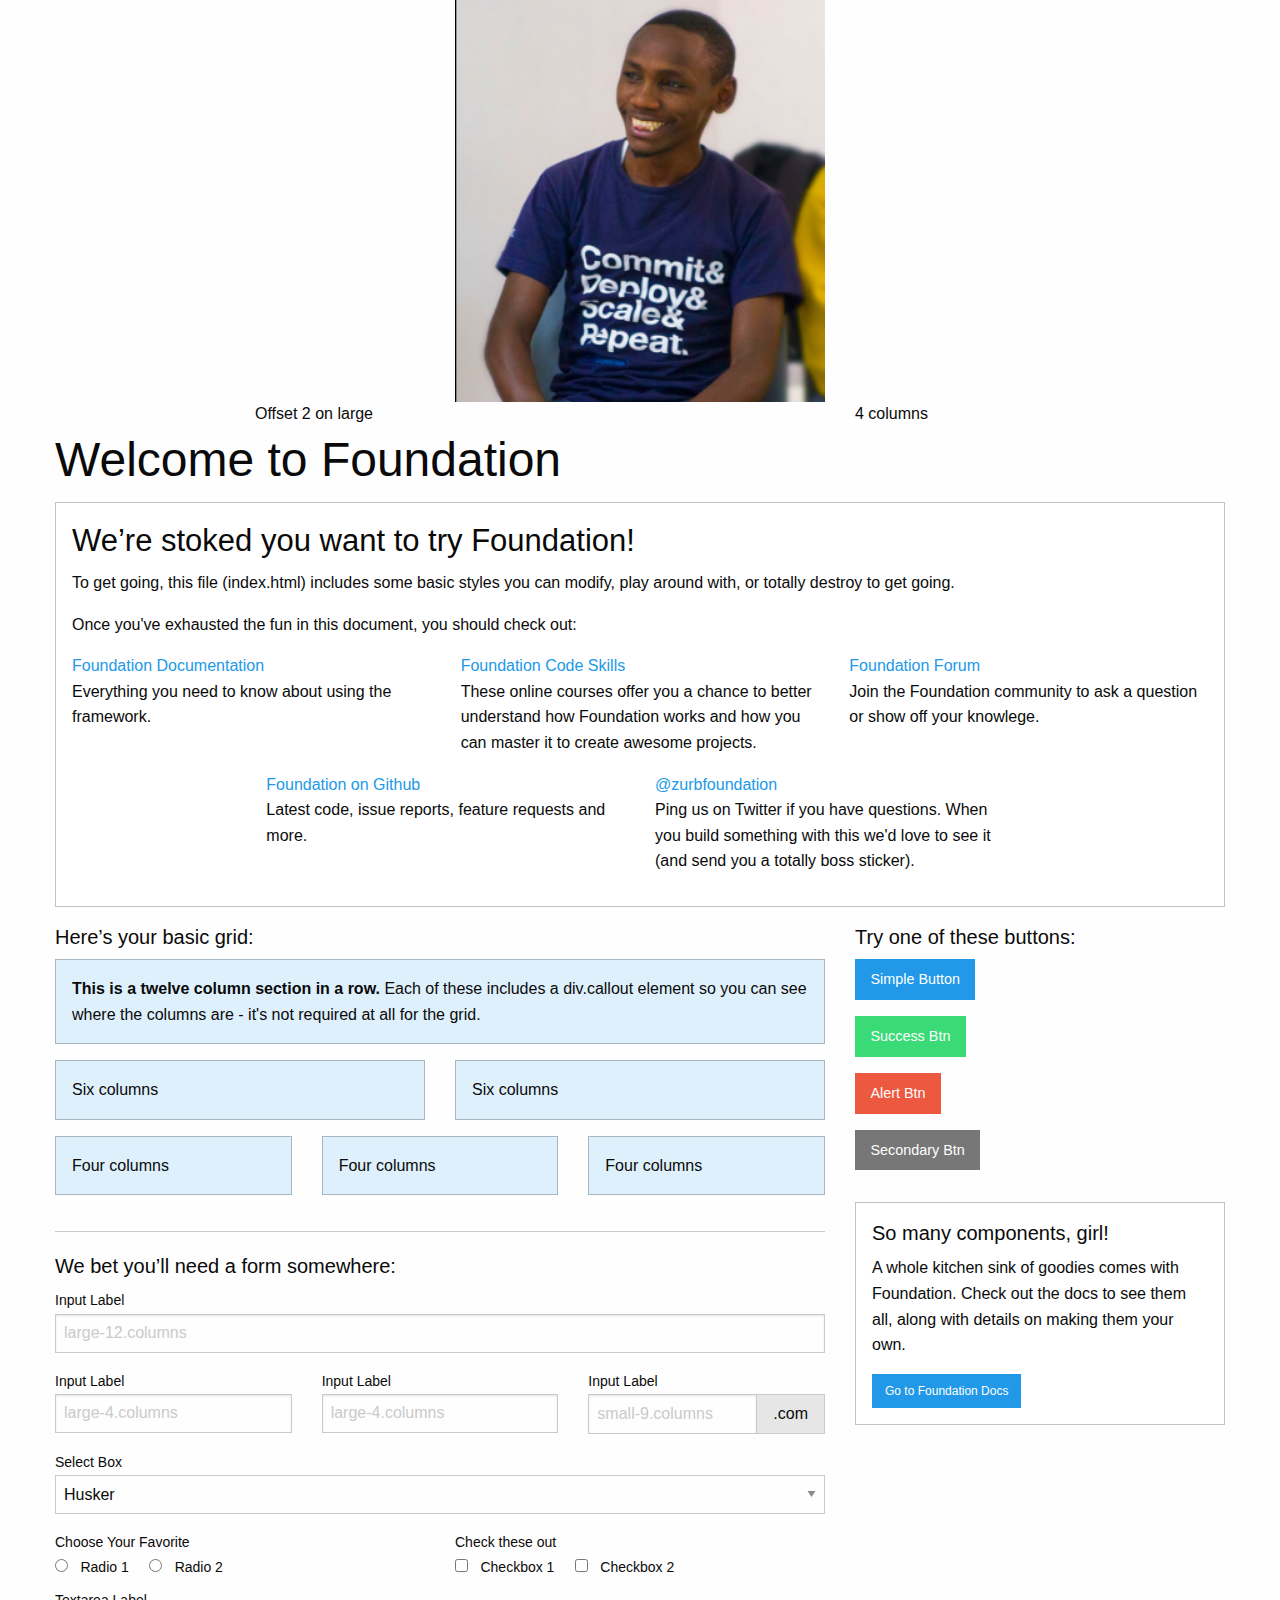
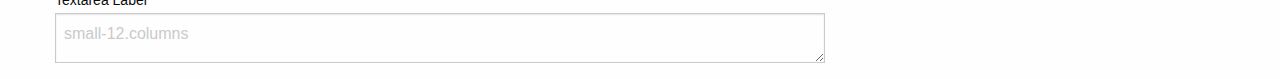
<file: foundation-6.2.3-complete/index.html>
<!doctype html>
<html class="no-js" lang="en" dir="ltr">

<head>
    <meta charset="utf-8">
    <meta http-equiv="x-ua-compatible" content="ie=edge">
    <meta name="viewport" content="width=device-width, initial-scale=1.0">
    <title>Foundation for Sites</title>
    <link rel="stylesheet" href="css/foundation.css">
    <link rel="stylesheet" href="css/app.css">
    <style>


    </style>
</head>

<body>
    <div class="row large-expand">
        <div class="small-4 large-offset-4 columns">
            <img class="thumbnai" src="img/Victor.png" />
        </div>
    </div>
    <div class="row">

        <div class="small-4 large-offset-2 columns">Offset 2 on large</div>
        <div class="small-4 columns">4 columns</div>
    </div>
    <div class="row">
        <div class="large-12 columns">
            <h1>Welcome to Foundation</h1>
        </div>
    </div>

    <div class="row">
        <div class="large-12 columns">
            <div class="callout">
                <h3>We&rsquo;re stoked you want to try Foundation! </h3>
                <p>To get going, this file (index.html) includes some basic styles you can modify, play around with, or totally destroy to get going.</p>
                <p>Once you've exhausted the fun in this document, you should check out:</p>
                <div class="row">
                    <div class="large-4 medium-4 columns">
                        <p><a href="http://foundation.zurb.com/docs">Foundation Documentation</a>
                            <br />Everything you need to know about using the framework.</p>
                    </div>
                    <div class="large-4 medium-4 columns">
                        <p><a href="http://zurb.com/university/code-skills">Foundation Code Skills</a>
                            <br />These online courses offer you a chance to better understand how Foundation works and how you can master it to create awesome projects.</p>
                    </div>
                    <div class="large-4 medium-4 columns">
                        <p><a href="http://foundation.zurb.com/forum">Foundation Forum</a>
                            <br />Join the Foundation community to ask a question or show off your knowlege.</p>
                    </div>
                </div>
                <div class="row">
                    <div class="large-4 medium-4 medium-push-2 columns">
                        <p><a href="http://github.com/zurb/foundation">Foundation on Github</a>
                            <br />Latest code, issue reports, feature requests and more.</p>
                    </div>
                    <div class="large-4 medium-4 medium-pull-2 columns">
                        <p><a href="https://twitter.com/ZURBfoundation">@zurbfoundation</a>
                            <br />Ping us on Twitter if you have questions. When you build something with this we'd love to see it (and send you a totally boss sticker).</p>
                    </div>
                </div>
            </div>
        </div>
    </div>

    <div class="row">
        <div class="large-8 medium-8 columns">
            <h5>Here&rsquo;s your basic grid:</h5>
            <!-- Grid Example -->

            <div class="row">
                <div class="large-12 columns">
                    <div class="primary callout">
                        <p><strong>This is a twelve column section in a row.</strong> Each of these includes a div.callout element so you can see where the columns are - it's not required at all for the grid.</p>
                    </div>
                </div>
            </div>
            <div class="row">
                <div class="large-6 medium-6 columns">
                    <div class="primary callout">
                        <p>Six columns</p>
                    </div>
                </div>
                <div class="large-6 medium-6 columns">
                    <div class="primary callout">
                        <p>Six columns</p>
                    </div>
                </div>
            </div>
            <div class="row">
                <div class="large-4 medium-4 small-4 columns">
                    <div class="primary callout">
                        <p>Four columns</p>
                    </div>
                </div>
                <div class="large-4 medium-4 small-4 columns">
                    <div class="primary callout">
                        <p>Four columns</p>
                    </div>
                </div>
                <div class="large-4 medium-4 small-4 columns">
                    <div class="primary callout">
                        <p>Four columns</p>
                    </div>
                </div>
            </div>

            <hr />

            <h5>We bet you&rsquo;ll need a form somewhere:</h5>
            <form>
                <div class="row">
                    <div class="large-12 columns">
                        <label>Input Label</label>
                        <input type="text" placeholder="large-12.columns" />
                    </div>
                </div>
                <div class="row">
                    <div class="large-4 medium-4 columns">
                        <label>Input Label</label>
                        <input type="text" placeholder="large-4.columns" />
                    </div>
                    <div class="large-4 medium-4 columns">
                        <label>Input Label</label>
                        <input type="text" placeholder="large-4.columns" />
                    </div>
                    <div class="large-4 medium-4 columns">
                        <div class="row collapse">
                            <label>Input Label</label>
                            <div class="input-group">
                                <input type="text" placeholder="small-9.columns" class="input-group-field" />
                                <span class="input-group-label">.com</span>
                            </div>
                        </div>
                    </div>
                </div>
                <div class="row">
                    <div class="large-12 columns">
                        <label>Select Box</label>
                        <select>
                            <option value="husker">Husker</option>
                            <option value="starbuck">Starbuck</option>
                            <option value="hotdog">Hot Dog</option>
                            <option value="apollo">Apollo</option>
                        </select>
                    </div>
                </div>
                <div class="row">
                    <div class="large-6 medium-6 columns">
                        <label>Choose Your Favorite</label>
                        <input type="radio" name="pokemon" value="Red" id="pokemonRed">
                        <label for="pokemonRed">Radio 1</label>
                        <input type="radio" name="pokemon" value="Blue" id="pokemonBlue">
                        <label for="pokemonBlue">Radio 2</label>
                    </div>
                    <div class="large-6 medium-6 columns">
                        <label>Check these out</label>
                        <input id="checkbox1" type="checkbox">
                        <label for="checkbox1">Checkbox 1</label>
                        <input id="checkbox2" type="checkbox">
                        <label for="checkbox2">Checkbox 2</label>
                    </div>
                </div>
                <div class="row">
                    <div class="large-12 columns">
                        <label>Textarea Label</label>
                        <textarea placeholder="small-12.columns"></textarea>
                    </div>
                </div>
            </form>
        </div>

        <div class="large-4 medium-4 columns">
            <h5>Try one of these buttons:</h5>
            <p><a href="#" class="button">Simple Button</a>
                <br/>
                <a href="#" class="success button">Success Btn</a>
                <br/>
                <a href="#" class="alert button">Alert Btn</a>
                <br/>
                <a href="#" class="secondary button">Secondary Btn</a></p>
            <div class="callout">
                <h5>So many components, girl!</h5>
                <p>A whole kitchen sink of goodies comes with Foundation. Check out the docs to see them all, along with details on making them your own.</p>
                <a href="http://foundation.zurb.com/sites/docs/" class="small button">Go to Foundation Docs</a>
            </div>
        </div>
    </div>

    <script src="js/vendor/jquery.js"></script>
    <script src="js/vendor/what-input.js"></script>
    <script src="js/vendor/foundation.js"></script>
    <script src="js/app.js"></script>
</body>

</html>
</file>
<file: foundation-6.2.3-complete/css/app.css>
img{
    width: 100%;
}
</file>
